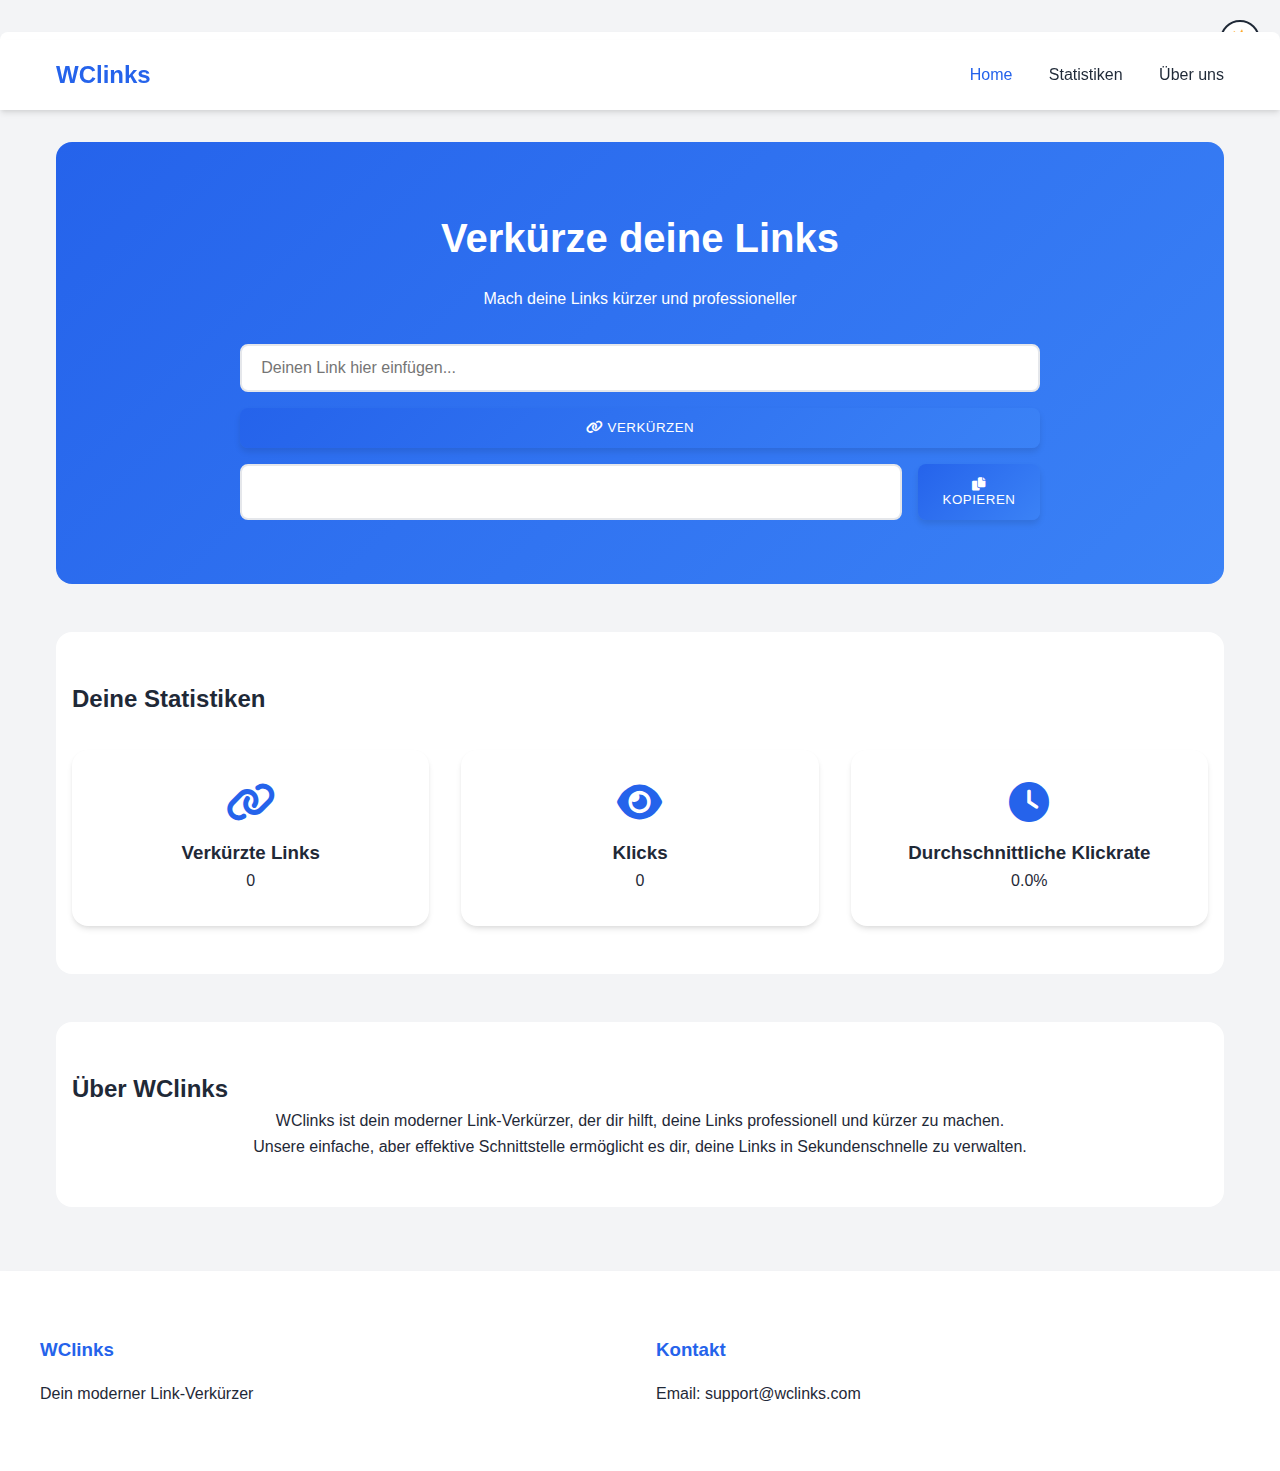
<file: index.html>
<!DOCTYPE html>
<html lang="de">
<head>
    <meta charset="UTF-8">
    <meta name="viewport" content="width=device-width, initial-scale=1.0">
    <title>WClinks - Dein Link-Verkürzer</title>
    <link rel="stylesheet" href="styles.css">
    <link rel="stylesheet" href="https://cdnjs.cloudflare.com/ajax/libs/font-awesome/6.0.0/css/all.min.css">
</head>
<body>
    <button id="themeToggle" class="theme-toggle">☀️</button>
    <div id="notification" class="notification"></div>

    <nav>
        <div class="nav-content">
            <h1>WClinks</h1>
            <div class="nav-links">
                <a href="#hero" class="active">Home</a>
                <a href="#stats">Statistiken</a>
                <a href="#about">Über uns</a>
            </div>
        </div>
    </nav>

    <main>
        <section id="hero" class="hero">
            <div class="hero-content">
                <h2>Verkürze deine Links</h2>
                <p>Mach deine Links kürzer und professioneller</p>
                <div class="input-container">
                    <input type="text" id="originalLink" placeholder="Deinen Link hier einfügen...">
                    <button id="shortenButton" class="primary-button">
                        <i class="fas fa-link"></i> Verkürzen
                    </button>
                </div>
                <div id="result" class="result-container">
                    <input type="text" id="shortLink" readonly>
                    <button id="copyButton" class="primary-button">
                        <i class="fas fa-copy"></i> Kopieren
                    </button>
                </div>
            </div>
        </section>

        <section id="stats" class="stats">
            <h2>Deine Statistiken</h2>
            <div class="stats-grid">
                <div class="stat-card">
                    <i class="fas fa-link"></i>
                    <h3>Verkürzte Links</h3>
                    <p id="totalLinks">0</p>
                </div>
                <div class="stat-card">
                    <i class="fas fa-eye"></i>
                    <h3>Klicks</h3>
                    <p id="totalClicks">0</p>
                </div>
                <div class="stat-card">
                    <i class="fas fa-clock"></i>
                    <h3>Durchschnittliche Klickrate</h3>
                    <p id="avgClickRate">0%</p>
                </div>
            </div>
        </section>

        <section id="about" class="about">
            <h2>Über WClinks</h2>
            <div class="about-content">
                <p>WClinks ist dein moderner Link-Verkürzer, der dir hilft, deine Links professionell und kürzer zu machen.</p>
                <p>Unsere einfache, aber effektive Schnittstelle ermöglicht es dir, deine Links in Sekundenschnelle zu verwalten.</p>
            </div>
        </section>
    </main>

    <footer>
        <div class="footer-content">
            <div class="footer-section">
                <h3>WClinks</h3>
                <p>Dein moderner Link-Verkürzer</p>
            </div>
            <div class="footer-section">
                <h3>Kontakt</h3>
                <p>Email: support@wclinks.com</p>
            </div>
        </div>
    </footer>

    <script src="storage.js"></script>
    <script src="script.js"></script>
</body>
</html>
</file>
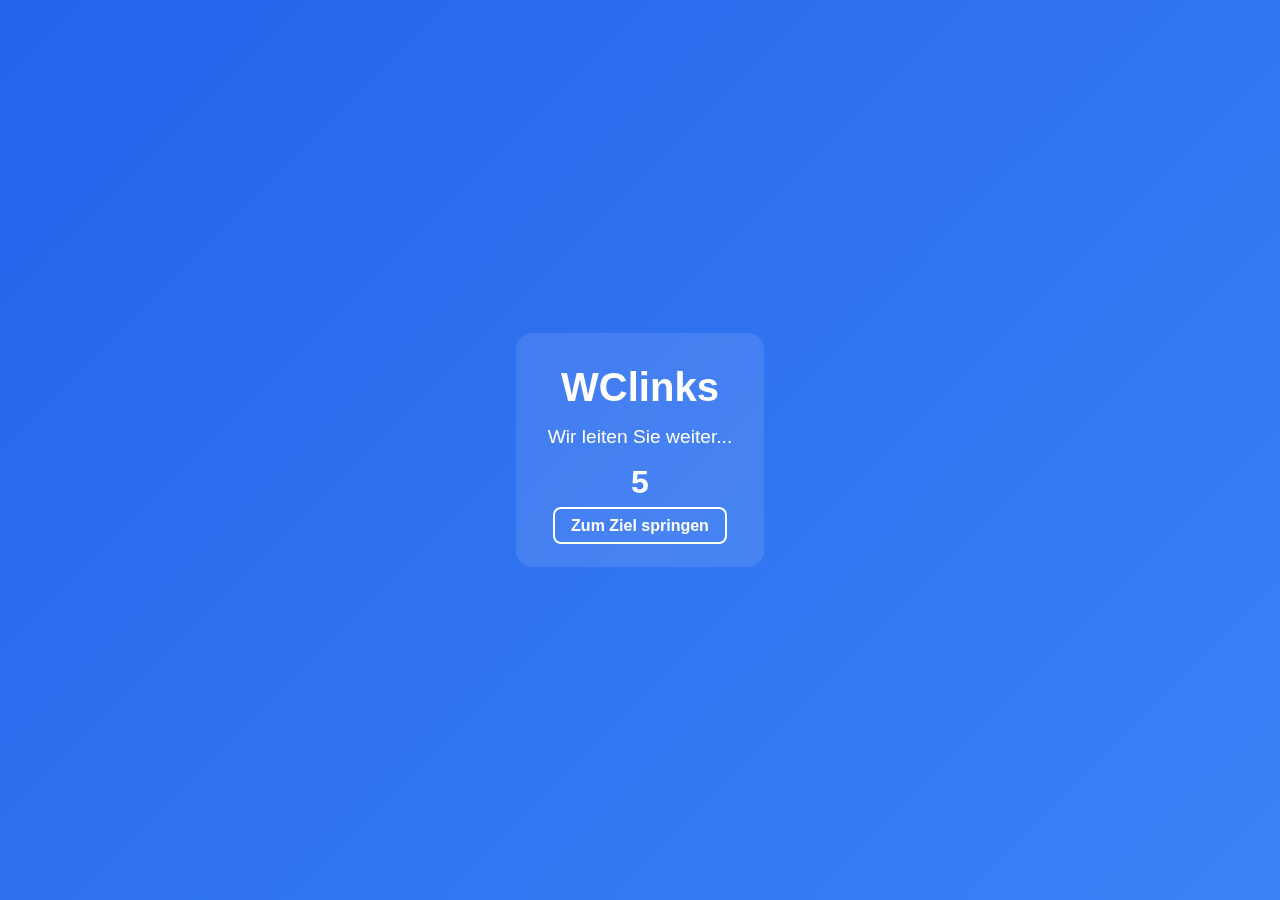
<file: redirect.html>
<!DOCTYPE html>
<html lang="de">
<head>
    <meta charset="UTF-8">
    <meta name="viewport" content="width=device-width, initial-scale=1.0">
    <title>WClinks - Weiterleitung</title>
    <style>
        * {
            margin: 0;
            padding: 0;
            box-sizing: border-box;
        }

        body {
            font-family: 'Segoe UI', Tahoma, Geneva, Verdana, sans-serif;
            display: flex;
            justify-content: center;
            align-items: center;
            min-height: 100vh;
            background: linear-gradient(135deg, #2563eb, #3b82f6);
            color: white;
        }

        .redirect-container {
            text-align: center;
            padding: 2rem;
            border-radius: 1rem;
            background: rgba(255, 255, 255, 0.1);
            backdrop-filter: blur(10px);
        }

        h1 {
            font-size: 2.5rem;
            margin-bottom: 1rem;
        }

        p {
            font-size: 1.2rem;
            margin-bottom: 1rem;
        }

        .timer {
            font-size: 2rem;
            font-weight: bold;
            margin: 1rem 0;
        }

        .skip-link {
            color: white;
            text-decoration: none;
            font-weight: bold;
            border: 2px solid white;
            padding: 0.5rem 1rem;
            border-radius: 0.5rem;
            transition: background-color 0.3s ease;
        }

        .skip-link:hover {
            background-color: white;
            color: #2563eb;
        }
    </style>
</head>
<body>
    <div class="redirect-container">
        <h1>WClinks</h1>
        <p>Wir leiten Sie weiter...</p>
        <div class="timer" id="timer">5</div>
        <a href="#" id="skipLink" class="skip-link">Zum Ziel springen</a>
    </div>

    <script src="storage.js"></script>
    <script>
        // Parameter aus der URL extrahieren
        const urlParams = new URLSearchParams(window.location.search);
        const targetUrl = urlParams.get('url');
        const shortCode = urlParams.get('code');

        if (!targetUrl) {
            window.location.href = './index.html';
            return;
        }

        // UI-Elemente abrufen
        const timerElement = document.getElementById('timer');
        const skipLink = document.getElementById('skipLink');

        // Ziel-URL für den Skip-Link setzen
        skipLink.href = targetUrl;
        
        // Klick für diesen Link registrieren, falls ein Code vorhanden ist
        if (shortCode && window.storage) {
            console.log('Erfasse Klick für Code:', shortCode);
            try {
                window.storage.incrementClick(shortCode);
                console.log('Klick erfolgreich erfasst');
            } catch (error) {
                console.error('Fehler beim Erfassen des Klicks:', error);
            }
        }

        // Automatische Weiterleitung nach 5 Sekunden
        let timeLeft = 5;
        const countdown = setInterval(() => {
            timeLeft--;
            timerElement.textContent = timeLeft;
            
            if (timeLeft === 0) {
                clearInterval(countdown);
                window.location.href = targetUrl;
            }
        }, 1000);
    </script>
</body>
</html>
</file>
<file: styles.css>
:root {
    --primary-color: #2563eb;
    --secondary-color: #3b82f6;
    --background-color: #f3f4f6;
    --text-color: #1f2937;
    --card-background: #ffffff;
    --shadow: 0 4px 6px -1px rgba(0, 0, 0, 0.1), 0 2px 4px -1px rgba(0, 0, 0, 0.06);
}

* {
    margin: 0;
    padding: 0;
    box-sizing: border-box;
    transition: all 0.3s cubic-bezier(0.4, 0, 0.2, 1);
}

body {
    font-family: 'Segoe UI', Tahoma, Geneva, Verdana, sans-serif;
    background-color: var(--background-color);
    color: var(--text-color);
    line-height: 1.6;
}

body.dark {
    --background-color: #1f2937;
    --text-color: #f3f4f6;
    --card-background: #111827;
    --primary-color: #3b82f6;
    --secondary-color: #60a5fa;
}

nav {
    background-color: var(--card-background);
    box-shadow: var(--shadow);
    position: sticky;
    top: 0;
    z-index: 1000;
}

.nav-content {
    max-width: 1200px;
    margin: 0 auto;
    padding: 1rem;
    display: flex;
    justify-content: space-between;
    align-items: center;
    animation: slideIn 0.5s ease-out;
}

h1 {
    font-size: 1.5rem;
    color: var(--primary-color);
}

.nav-links a {
    margin-left: 2rem;
    text-decoration: none;
    color: var(--text-color);
    font-weight: 500;
    transition: color 0.3s ease;
}

.nav-links a:hover,
.nav-links a.active {
    color: var(--primary-color);
}

main {
    max-width: 1200px;
    margin: 2rem auto;
    padding: 0 1rem;
}

.hero {
    background: linear-gradient(135deg, var(--primary-color), var(--secondary-color));
    color: white;
    padding: 4rem 1rem;
    border-radius: 1rem;
    margin-bottom: 3rem;
    animation: fadeIn 0.5s ease-out;
}

.hero-content {
    max-width: 800px;
    margin: 0 auto;
    text-align: center;
}

.hero h2 {
    font-size: 2.5rem;
    margin-bottom: 1rem;
}

.input-container {
    display: grid;
    gap: 1rem;
    margin-top: 2rem;
}

.input-container > * {
    grid-column: 1;
}

/* Enhanced input styles */
input {
    padding: 0.8rem 1.2rem;
    border: 2px solid #e5e7eb;
    border-radius: 0.5rem;
    font-size: 1rem;
    transition: all 0.3s ease;
    background: var(--card-background);
    color: var(--text-color);
}

input:focus {
    outline: none;
    border-color: var(--primary-color);
    box-shadow: 0 0 0 3px rgba(37, 99, 235, 0.1);
    color: var(--text-color);
}

/* Ensure text visibility in dark mode */
body.dark input {
    background: #111827;
    color: #f3f4f6;
}

body.dark input:focus {
    color: #f3f4f6;
}

/* Enhanced short link input styles */
#shortLink {
    width: 100%;
    padding: 0.8rem 1.2rem;
    border: 2px solid #e5e7eb;
    border-radius: 0.5rem;
    font-size: 1rem;
    transition: all 0.3s ease;
    background: var(--card-background);
    color: var(--text-color);
}

#shortLink:focus {
    outline: none;
    border-color: var(--primary-color);
    box-shadow: 0 0 0 3px rgba(37, 99, 235, 0.1);
    color: var(--text-color);
}

/* Ensure text visibility in dark mode for short link */
body.dark #shortLink {
    background: #111827;
    color: #f3f4f6;
}

body.dark #shortLink:focus {
    color: #f3f4f6;
}

.primary-button {
    position: relative;
    overflow: hidden;
    cursor: pointer;
    border: none;
    padding: 0.8rem 1.5rem;
    border-radius: 0.5rem;
    font-weight: 500;
    text-transform: uppercase;
    letter-spacing: 0.5px;
    transition: all 0.3s ease;
    background: linear-gradient(135deg, var(--primary-color), var(--secondary-color));
    color: white;
    box-shadow: 0 4px 6px rgba(0, 0, 0, 0.1);
}

.primary-button:hover {
    transform: translateY(-2px);
    box-shadow: 0 6px 12px rgba(0, 0, 0, 0.15);
}

.primary-button:active {
    transform: translateY(0);
    box-shadow: 0 2px 4px rgba(0, 0, 0, 0.1);
}

.result-container {
    display: flex;
    gap: 1rem;
    margin-top: 1rem;
}

.stats {
    background-color: var(--card-background);
    padding: 3rem 1rem;
    border-radius: 1rem;
    margin-bottom: 3rem;
}

.stats-grid {
    display: grid;
    grid-template-columns: repeat(auto-fit, minmax(250px, 1fr));
    gap: 2rem;
    margin-top: 2rem;
}

.stat-card {
    background: var(--card-background);
    padding: 2rem;
    border-radius: 1rem;
    box-shadow: var(--shadow);
    transition: transform 0.3s ease;
    text-align: center;
}

.stat-card:hover {
    transform: translateY(-5px);
}

.stat-card i {
    font-size: 2.5rem;
    color: var(--primary-color);
    margin-bottom: 1rem;
    transition: transform 0.3s ease;
}

.stat-card:hover i {
    transform: scale(1.1);
}

.about {
    background-color: var(--card-background);
    padding: 3rem 1rem;
    border-radius: 1rem;
}

.about-content {
    max-width: 800px;
    margin: 0 auto;
    text-align: center;
}

footer {
    background: var(--card-background);
    padding: 4rem 1rem;
    margin-top: 4rem;
    box-shadow: var(--shadow);
}

.footer-content {
    max-width: 1200px;
    margin: 0 auto;
    display: grid;
    grid-template-columns: repeat(auto-fit, minmax(250px, 1fr));
    gap: 2rem;
}

.footer-section h3 {
    margin-bottom: 1rem;
    color: var(--primary-color);
}

.notifications-container {
    position: fixed;
    bottom: 20px;
    right: 20px;
    width: 300px;
    max-height: 500px;
    overflow-y: auto;
    z-index: 1000;
}

.notifications-container.dark {
    background: rgba(17, 24, 39, 0.9);
}

.notification {
    position: relative;
    padding: 1rem 1.5rem;
    border-radius: 0.5rem;
    margin-bottom: 0.5rem;
    background-color: var(--card-background);
    color: var(--text-color);
    box-shadow: var(--shadow);
    transform: translateY(100%);
    transition: transform 0.3s ease-out;
    display: flex;
    align-items: center;
    gap: 1rem;
}

.notification.show {
    transform: translateY(0);
}

.notification.success {
    background: linear-gradient(135deg, #22c55e, #10b981);
    color: white;
}

.notification.error {
    background: linear-gradient(135deg, #ef4444, #dc2626);
    color: white;
}

.theme-toggle {
    position: fixed;
    top: 20px;
    right: 20px;
    width: 40px;
    height: 40px;
    border-radius: 50%;
    background: var(--card-background);
    border: 2px solid var(--text-color);
    color: var(--text-color);
    font-size: 1.2rem;
    cursor: pointer;
    display: flex;
    align-items: center;
    justify-content: center;
    transition: all 0.3s ease;
    box-shadow: var(--shadow);
}

.theme-toggle:hover {
    transform: scale(1.1);
    box-shadow: 0 4px 6px rgba(0, 0, 0, 0.1);
}

@keyframes fadeIn {
    from {
        opacity: 0;
        transform: translateY(20px);
    }
    to {
        opacity: 1;
        transform: translateY(0);
    }
}

@keyframes slideIn {
    from {
        transform: translateX(-100%);
    }
    to {
        transform: translateX(0);
    }
}

@keyframes float {
    0% { transform: translateY(0); }
    50% { transform: translateY(-10px); }
    100% { transform: translateY(0); }
}

@media (max-width: 768px) {
    .input-container {
        grid-template-columns: 1fr;
    }

    .result-container {
        flex-direction: column;
    }

    .nav-content {
        flex-direction: column;
        gap: 1rem;
        padding: 1rem;
    }

    .nav-links {
        margin-top: 1rem;
    }

    .nav-links a {
        margin: 0.5rem 0;
    }

    .hero h2 {
        font-size: 2rem;
    }

    .stat-card {
        padding: 1.5rem;
    }

    .footer-content {
        grid-template-columns: 1fr;
    }
}
</file>
